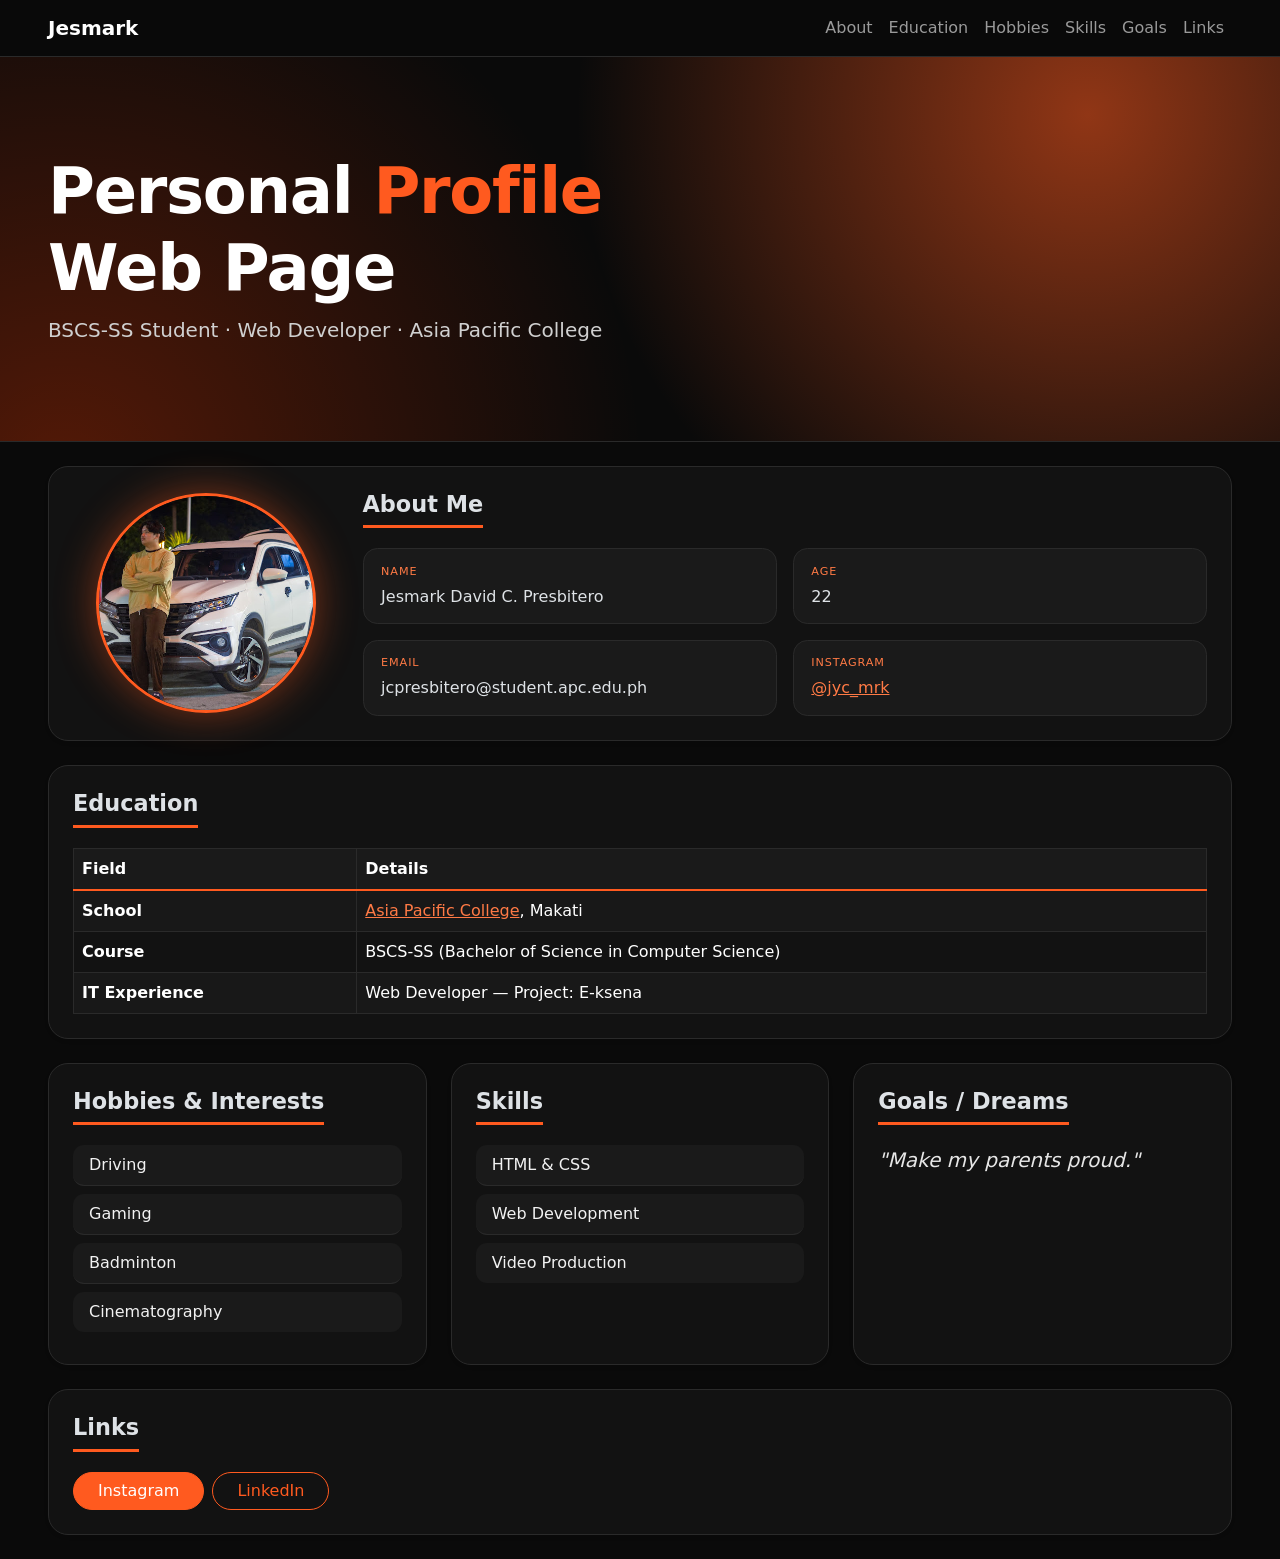
<file: introduction/index.html>
<!DOCTYPE html>
<html lang="en" data-bs-theme="dark">
<head>
  <meta charset="UTF-8">
  <meta name="viewport" content="width=device-width, initial-scale=1.0">
  <title>Jesmark Presbitero - Introduction</title>
  <link href="https://cdn.jsdelivr.net/npm/bootstrap@5.3.3/dist/css/bootstrap.min.css" rel="stylesheet">
  <link rel="stylesheet" href="css/style.css?v=2">
</head>
<body>

  <nav class="navbar navbar-expand-md navbar-dark bg-dark sticky-top">
    <div class="container-fluid px-3 px-lg-5">
      <a class="navbar-brand fw-bold" href="#">Jesmark</a>
      <button class="navbar-toggler" type="button" data-bs-toggle="collapse" data-bs-target="#navMenu" aria-controls="navMenu" aria-expanded="false" aria-label="Toggle navigation">
        <span class="navbar-toggler-icon"></span>
      </button>
      <div class="collapse navbar-collapse" id="navMenu">
        <ul class="navbar-nav ms-auto">
          <li class="nav-item"><a class="nav-link" href="#about">About</a></li>
          <li class="nav-item"><a class="nav-link" href="#education">Education</a></li>
          <li class="nav-item"><a class="nav-link" href="#hobbies">Hobbies</a></li>
          <li class="nav-item"><a class="nav-link" href="#skills">Skills</a></li>
          <li class="nav-item"><a class="nav-link" href="#goals">Goals</a></li>
          <li class="nav-item"><a class="nav-link" href="#links">Links</a></li>
        </ul>
      </div>
    </div>
  </nav>

  <header class="hero text-white py-5">
    <div class="container-fluid px-3 px-lg-5 py-lg-5">
      <h1 class="display-3 fw-bold">Personal <span class="text-accent">Profile</span><br>Web Page</h1>
      <p class="lead mb-0">BSCS-SS Student · Web Developer · Asia Pacific College</p>
    </div>
  </header>

  <main class="container-fluid px-3 px-lg-5 my-4">

    <section id="about" class="card shadow-sm mb-4">
      <div class="card-body p-4">
        <div class="row align-items-center g-4">
          <div class="col-12 col-md-4 col-lg-3 text-center">
            <img src="IMG_0726.JPG" alt="Jesmark David C. Presbitero" class="profile-img">
          </div>
          <div class="col-12 col-md-8 col-lg-9">
            <h2 class="section-title">About Me</h2>
            <div class="row g-3">
              <div class="col-12 col-sm-6 col-xxl-3">
                <div class="info-tile text-break"><small>Name</small>Jesmark David C. Presbitero</div>
              </div>
              <div class="col-12 col-sm-6 col-xxl-3">
                <div class="info-tile"><small>Age</small>22</div>
              </div>
              <div class="col-12 col-sm-6 col-xxl-3">
                <div class="info-tile text-break"><small>Email</small>jcpresbitero@student.apc.edu.ph</div>
              </div>
              <div class="col-12 col-sm-6 col-xxl-3">
                <div class="info-tile"><small>Instagram</small><a href="https://www.instagram.com/jyc_mrk/" target="_blank">@jyc_mrk</a></div>
              </div>
            </div>
          </div>
        </div>
      </div>
    </section>

    <section id="education" class="card shadow-sm mb-4">
      <div class="card-body p-4">
        <h2 class="section-title">Education</h2>
        <div class="table-responsive">
          <table class="table table-striped table-bordered align-middle mb-0">
            <thead class="table-dark">
              <tr><th style="width: 25%;">Field</th><th>Details</th></tr>
            </thead>
            <tbody>
              <tr>
                <td class="fw-semibold">School</td>
                <td><a href="https://www.apc.edu.ph" target="_blank">Asia Pacific College</a>, Makati</td>
              </tr>
              <tr>
                <td class="fw-semibold">Course</td>
                <td>BSCS-SS (Bachelor of Science in Computer Science)</td>
              </tr>
              <tr>
                <td class="fw-semibold">IT Experience</td>
                <td>Web Developer — Project: E-ksena</td>
              </tr>
            </tbody>
          </table>
        </div>
      </div>
    </section>

    <div class="row g-4 mb-4">
      <section id="hobbies" class="col-12 col-lg-4">
        <div class="card shadow-sm h-100">
          <div class="card-body p-4">
            <h2 class="section-title">Hobbies &amp; Interests</h2>
            <ul class="list-group list-group-flush">
              <li class="list-group-item">Driving</li>
              <li class="list-group-item">Gaming</li>
              <li class="list-group-item">Badminton</li>
              <li class="list-group-item">Cinematography</li>
            </ul>
          </div>
        </div>
      </section>

      <section id="skills" class="col-12 col-lg-4">
        <div class="card shadow-sm h-100">
          <div class="card-body p-4">
            <h2 class="section-title">Skills</h2>
            <ul class="list-group list-group-flush">
              <li class="list-group-item">HTML &amp; CSS</li>
              <li class="list-group-item">Web Development</li>
              <li class="list-group-item">Video Production</li>
            </ul>
          </div>
        </div>
      </section>

      <section id="goals" class="col-12 col-lg-4">
        <div class="card shadow-sm h-100">
          <div class="card-body p-4">
            <h2 class="section-title">Goals / Dreams</h2>
            <blockquote class="blockquote mb-0">
              <p>"Make my parents proud."</p>
            </blockquote>
          </div>
        </div>
      </section>
    </div>

    <section id="links" class="card shadow-sm mb-4">
      <div class="card-body p-4">
        <h2 class="section-title">Links</h2>
        <div class="d-flex flex-column flex-sm-row gap-2">
          <a class="btn btn-primary px-4" href="https://www.instagram.com/jyc_mrk/" target="_blank">Instagram</a>
          <a class="btn btn-outline-primary px-4" href="https://www.linkedin.com/in/jesmark-presbitero-b0119528a/" target="_blank">LinkedIn</a>
        </div>
      </div>
    </section>

  </main>
  </footer>

  <script src="https://cdn.jsdelivr.net/npm/bootstrap@5.3.3/dist/js/bootstrap.bundle.min.js"></script>
</body>
</html>
</file>
<file: introduction/css/style.css>
:root {
  --bg: #0a0a0a;
  --surface: #121212;
  --surface-2: #1a1a1a;
  --line: #2a2a2a;
  --accent: #ff5a1f;
  --accent-soft: #ff7a45;
  --muted: #9a9a9a;
}

body {
  background: var(--bg);
  color: #f2f2f2;
  font-family: system-ui, -apple-system, "Segoe UI", Roboto, sans-serif;
}

a {
  color: var(--accent-soft);
}

a:hover {
  color: var(--accent);
}

section {
  scroll-margin-top: 70px;
}

.navbar {
  background: rgba(10, 10, 10, 0.85) !important;
  backdrop-filter: blur(10px);
  border-bottom: 1px solid var(--line);
}

.navbar .nav-link {
  color: var(--muted);
  transition: color 0.2s ease;
}

.navbar .nav-link:hover {
  color: var(--accent);
}

.hero {
  background:
    radial-gradient(circle at 85% 15%, rgba(255, 90, 31, 0.55), transparent 45%),
    radial-gradient(circle at 5% 110%, rgba(255, 60, 0, 0.3), transparent 45%),
    var(--bg);
  border-bottom: 1px solid var(--line);
}

.hero h1 {
  letter-spacing: -0.02em;
}

.hero p {
  color: #d0d0d0;
}

.text-accent {
  color: var(--accent);
}

.profile-img {
  width: 100%;
  max-width: 220px;
  aspect-ratio: 1 / 1;
  object-fit: cover;
  border-radius: 50%;
  border: 3px solid var(--accent);
  box-shadow: 0 0 40px rgba(255, 90, 31, 0.45);
}

.card {
  background: var(--surface);
  border: 1px solid var(--line);
  border-radius: 1.25rem;
  transition: transform 0.2s ease, border-color 0.2s ease, box-shadow 0.2s ease;
}

.card:hover {
  transform: translateY(-3px);
  border-color: var(--accent);
  box-shadow: 0 0 30px rgba(255, 90, 31, 0.15) !important;
}

.section-title {
  font-weight: 700;
  font-size: 1.4rem;
  padding-bottom: 0.5rem;
  margin-bottom: 1.25rem;
  border-bottom: 3px solid var(--accent);
  display: inline-block;
}

.info-tile {
  background: var(--surface-2);
  border: 1px solid var(--line);
  border-radius: 0.9rem;
  padding: 0.9rem 1.1rem;
  height: 100%;
}

.info-tile small {
  display: block;
  color: var(--accent-soft);
  text-transform: uppercase;
  font-size: 0.7rem;
  letter-spacing: 0.08em;
  margin-bottom: 0.25rem;
}

.table {
  --bs-table-bg: transparent;
  --bs-table-striped-bg: #181818;
  --bs-table-border-color: var(--line);
  color: #f2f2f2;
}

.table-dark {
  --bs-table-bg: var(--surface-2);
  --bs-table-border-color: var(--line);
  border-bottom: 2px solid var(--accent);
}

.list-group-item {
  background: var(--surface-2);
  border: 1px solid var(--line);
  border-radius: 0.7rem !important;
  margin-bottom: 0.5rem;
  color: #f2f2f2;
}

blockquote p {
  font-size: 1.25rem;
  font-style: italic;
  color: #e6e6e6;
}

.btn-primary {
  --bs-btn-bg: var(--accent);
  --bs-btn-border-color: var(--accent);
  --bs-btn-color: #fff;
  --bs-btn-hover-bg: var(--accent-soft);
  --bs-btn-hover-border-color: var(--accent-soft);
  --bs-btn-hover-color: #fff;
  --bs-btn-active-bg: #e64a12;
  --bs-btn-active-border-color: #e64a12;
  border-radius: 999px;
}

.btn-outline-primary {
  --bs-btn-color: var(--accent);
  --bs-btn-border-color: var(--accent);
  --bs-btn-hover-bg: var(--accent);
  --bs-btn-hover-border-color: var(--accent);
  --bs-btn-hover-color: #fff;
  --bs-btn-active-bg: #e64a12;
  --bs-btn-active-border-color: #e64a12;
  border-radius: 999px;
}

footer {
  background: var(--surface) !important;
  border-top: 1px solid var(--line);
  color: var(--muted);
}
</file>
